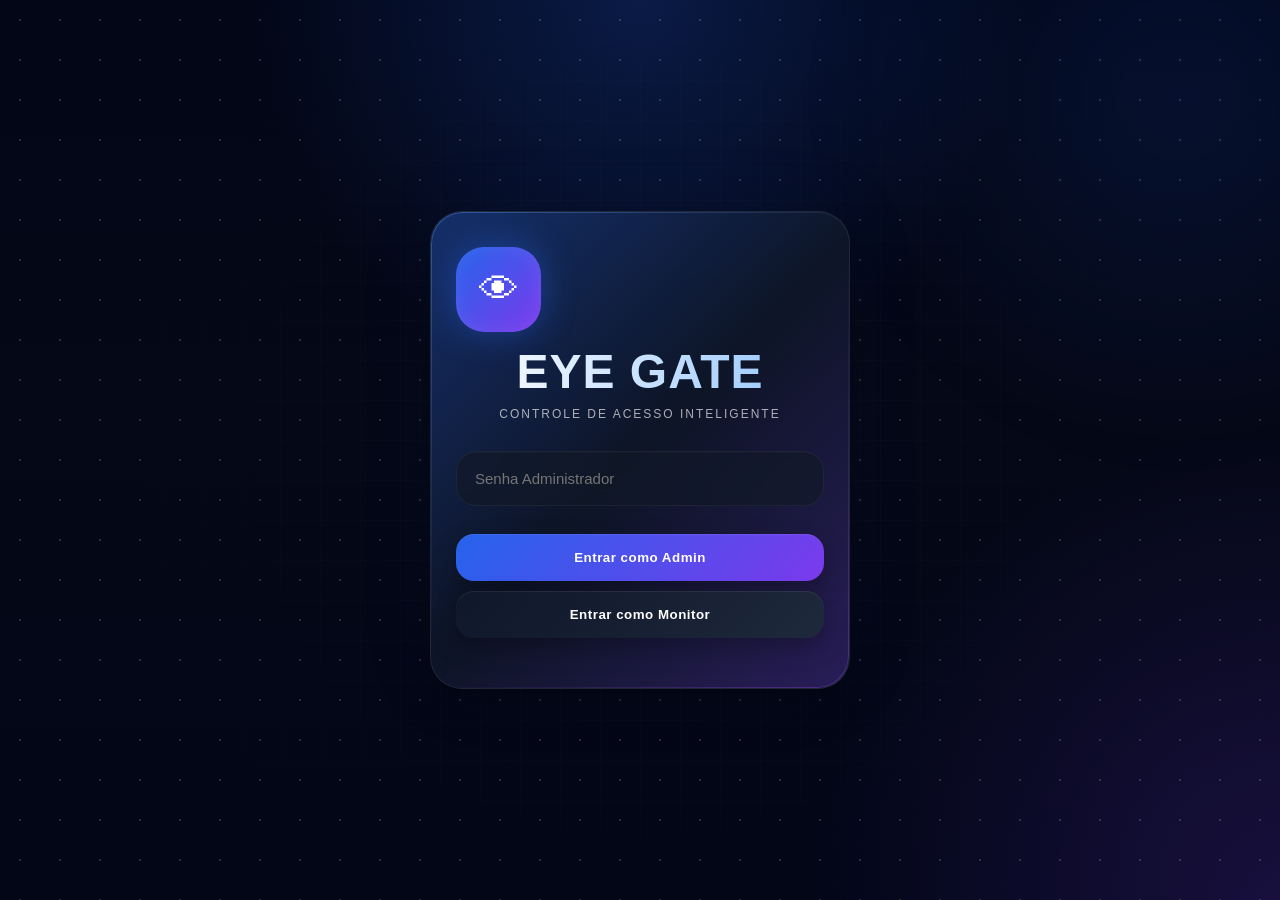
<file: index.html>
<!DOCTYPE html>
<html lang="pt-BR">

<head>

<meta charset="UTF-8">

<meta
  name="viewport"
  content="width=device-width,initial-scale=1.0"
/>

<title>EYE GATE Login</title>

<link
  rel="stylesheet"
  href="./style.css"
/>

<link rel="icon" href="data:,">

</head>

<body>


<!-- ========================= -->
<!-- 🌌 BG -->
<!-- ========================= -->
<div class="bg"></div>

<div class="particles"></div>



<!-- ========================= -->
<!-- 🔐 LOGIN -->
<!-- ========================= -->
<div class="login-page">

  <div class="login-card">

    <div class="login-logo">

      <div class="logo-circle">
        👁
      </div>

      <h1>EYE GATE</h1>

      <p>

      Controle de Acesso Inteligente
      </p>
      
    </div>



    <!-- senha -->
    <input
      type="password"
      id="senha"
      placeholder="Senha Administrador"
    />


    <!-- admin -->
    <button onclick="loginAdmin()">

      Entrar como Admin

    </button>


    <!-- monitor -->
    <button
      class="monitor-btn"
      onclick="entrarMonitor()"
    >

      Entrar como Monitor

    </button>


    <p id="erroLogin"></p>

  </div>

</div>



<!-- ========================= -->
<!-- 📦 SCRIPT -->
<!-- ========================= -->
<script src="./login.js"></script>

</body>
</html>
</file>
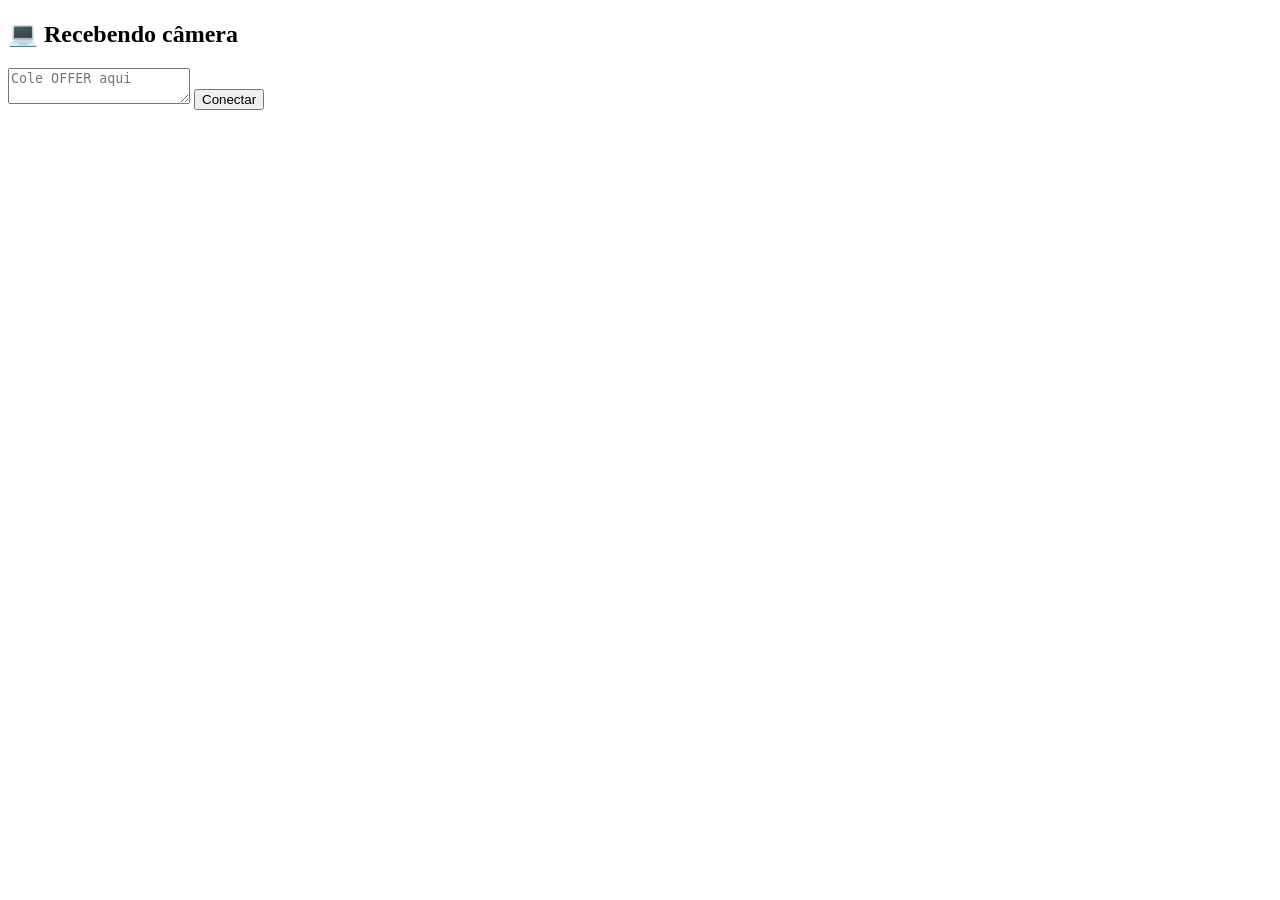
<file: viewer.html>
<!DOCTYPE html>
<html lang="pt-BR">
<head>
<meta charset="UTF-8">
<meta name="viewport" content="width=device-width, initial-scale=1.0">
<title>💻 Viewer</title>
</head>

<body>

<h2>💻 Recebendo câmera</h2>

<textarea id="input" placeholder="Cole OFFER aqui"></textarea>

<button onclick="connect()">Conectar</button>

<div id="container"></div>

<script>

let pc;

function connect() {

  pc = new RTCPeerConnection({
    iceServers: [
      { urls: "stun:stun.l.google.com:19302" }
    ]
  });

  pc.ontrack = (event) => {

    const video = document.createElement("video");
    video.autoplay = true;
    video.playsInline = true;
    video.srcObject = event.streams[0];

    document.getElementById("container").appendChild(video);

  };

  const offer = JSON.parse(document.getElementById("input").value);

  pc.setRemoteDescription(offer).then(async () => {

    const answer = await pc.createAnswer();
    await pc.setLocalDescription(answer);

    alert("Conectado! Agora copie o ANSWER se precisar.");

  });

}

</script>

</body>
</html>
</file>
<file: style.css>
/* ========================= */
/* 🌍 RESET */
/* ========================= */
*{
  margin:0;
  padding:0;
  box-sizing:border-box;
  font-family:
    Arial,
    sans-serif;
}

body{

  background:#050816;

  color:white;

  min-height:100vh;

  overflow-x:hidden;

}


/* ========================= */
/* 🌌 BACKGROUND */
/* ========================= */
.bg{

  position:fixed;

  inset:0;

  background:

    radial-gradient(
      circle at top,
      rgba(37,99,235,0.22),
      transparent 35%
    ),

    radial-gradient(
      circle at bottom right,
      rgba(124,58,237,0.18),
      transparent 30%
    ),

    linear-gradient(
      180deg,
      #020617 0%,
      #050816 45%,
      #020617 100%
    );

  z-index:-3;

}

/* ========================= */
/* 📱 APP */
/* ========================= */
.app{

  width:100%;

  max-width:520px;

  margin:auto;

  padding:20px;

}


/* ========================= */
/* 🧠 HEADER */
/* ========================= */
header{

  margin-bottom:25px;

}

.logo{

  display:flex;

  align-items:center;

  gap:15px;

}

.logo-circle{

  width:85px;

  height:85px;

  border-radius:28px;

  display:flex;

  align-items:center;

  justify-content:center;

  font-size:40px;

  background:
    linear-gradient(
      135deg,
      #2563eb,
      #7c3aed
    );

  box-shadow:

    0 0 35px rgba(37,99,235,0.45),

    inset 0 0 20px rgba(255,255,255,0.08);

}

.logo h1{

  font-size:30px;

}

.logo p{

  opacity:0.7;

  margin-top:3px;

}


/* ========================= */
/* 📷 CAMERA */
/* ========================= */
.camera-box{

  position:relative;

  border-radius:30px;

  overflow:hidden;

  margin-bottom:20px;

  background:black;

  box-shadow:
    0 0 30px rgba(0,0,0,0.4);

}

video{

  width:100%;

  display:block;

}


/* overlay */
.camera-overlay{

  position:absolute;

  inset:0;

  border:
    3px solid rgba(255,255,255,0.12);

  border-radius:30px;

  pointer-events:none;

}


/* ========================= */
/* 📡 STATUS */
/* ========================= */
.status-box{

  margin-bottom:20px;

}

#status{

  background:#111827;

  border-radius:18px;

  padding:16px;

  text-align:center;

  font-size:15px;

  border:
    1px solid rgba(255,255,255,0.08);

}


/* ========================= */
/* 📦 CARDS */
/* ========================= */
.card{

  background:#111827;

  border-radius:25px;

  padding:20px;

  margin-bottom:20px;

  border:
    1px solid rgba(255,255,255,0.05);

  box-shadow:
    0 0 25px rgba(0,0,0,0.25);

}

.card h2{

  margin-bottom:18px;

  font-size:21px;

}


/* ========================= */
/* 🧾 INPUT */
/* ========================= */
input{

  width:100%;

  padding:15px;

  border:none;

  outline:none;

  border-radius:15px;

  background:#1f2937;

  color:white;

  font-size:15px;

  margin-bottom:15px;

}


/* ========================= */
/* 🔘 BOTÃO */
/* ========================= */
button{

  border:none;

  cursor:pointer;

  transition:0.2s;

}

#btnCadastrar{

  width:100%;

  padding:15px;

  border-radius:16px;

  background:
    linear-gradient(
      135deg,
      #2563eb,
      #7c3aed
    );

  color:white;

  font-size:16px;

  font-weight:bold;

}

button:active{

  transform:scale(0.98);

}


/* ========================= */
/* 👥 LISTAS */
/* ========================= */
#lista,
#registros{

  display:flex;

  flex-direction:column;

  gap:12px;

}


/* ========================= */
/* 👤 ITEM */
/* ========================= */
.item{

  background:#1f2937;

  border-radius:18px;

  padding:15px;

  display:flex;

  align-items:center;

  justify-content:space-between;

  gap:10px;

}


/* ========================= */
/* 🧠 INFOS */
/* ========================= */
.item-info{

  display:flex;

  flex-direction:column;

  gap:5px;

}

.item-info small{

  opacity:0.7;

}


/* ========================= */
/* 🔘 AÇÕES */
/* ========================= */
.item-actions{

  display:flex;

  gap:8px;

}


/* ========================= */
/* 🔵 BOTÕES PEQUENOS */
/* ========================= */
.small-btn{

  padding:10px 14px;

  border-radius:12px;

  color:white;

  font-size:13px;

  font-weight:bold;

}

.view-btn{

  background:#2563eb;

}

.delete-btn{

  background:#dc2626;

}


/* ========================= */
/* 📋 MODAL */
/* ========================= */
.modal{

  position:fixed;

  inset:0;

  background:
    rgba(0,0,0,0.6);

  display:none;

  align-items:center;

  justify-content:center;

  padding:20px;

  z-index:1000;

}


/* abrir modal */
.modal.show{

  display:flex;

}


/* conteúdo */
.modal-content{

  width:100%;

  max-width:500px;

  background:#111827;

  border-radius:25px;

  padding:20px;

  max-height:80vh;

  overflow:auto;

}


/* topo modal */
.modal-header{

  display:flex;

  justify-content:space-between;

  align-items:center;

  margin-bottom:20px;

}


/* fechar */
.close{

  width:40px;

  height:40px;

  border-radius:12px;

  background:#dc2626;

  color:white;

  font-size:18px;

}


/* ========================= */
/* 🕒 REGISTRO ITEM */
/* ========================= */
.registro-item{

  background:#1f2937;

  padding:14px;

  border-radius:16px;

  margin-bottom:10px;

  display:flex;

  justify-content:space-between;

  align-items:center;

}


/* ========================= */
/* ✨ ANIMAÇÕES */
/* ========================= */
.card,
.camera-box,
.modal-content,
#status{

  animation:fade 0.4s ease;

}

@keyframes fade{

  from{
    opacity:0;
    transform:translateY(10px);
  }

  to{
    opacity:1;
    transform:translateY(0);
  }

}


/* ========================= */
/* 🔀 TABS */
/* ========================= */
.tabs{

  display:flex;

  gap:10px;

}

.tab{

  flex:1;

  padding:14px;

  border-radius:16px;

  background:#1f2937;

  color:white;

  font-weight:bold;

  font-size:15px;

}

.tab.active{

  background:
    linear-gradient(
      135deg,
      #2563eb,
      #7c3aed
    );

}


/* ========================= */
/* 🧠 TOPO CARD */
/* ========================= */
.top-card{

  display:flex;

  align-items:center;

  justify-content:space-between;

  gap:10px;

  margin-bottom:18px;

}


/* ========================= */
/* 👀 MONITOR */
/* ========================= */
#monitorRegistros{

  display:flex;

  flex-direction:column;

  gap:12px;

}


/* ========================= */
/* 📱 RESPONSIVO */
/* ========================= */
@media(max-width:500px){

  .top-card{

    flex-direction:column;

    align-items:stretch;

  }

}


/* ========================= */
/* 👀 MONITOR CLOCK */
/* ========================= */
.monitor-clock{

  text-align:center;

  padding:30px 20px;

}

#clockHora{

  font-size:52px;

  font-weight:bold;

  margin-bottom:10px;

  color:#60a5fa;

  text-shadow:
    0 0 20px rgba(96,165,250,0.5);

}

#clockData{

  font-size:18px;

  opacity:0.8;

}


/* ========================= */
/* 📡 STATUS MONITOR */
/* ========================= */
.monitor-status{

  text-align:center;

}

#monitorStatus{

  margin-top:15px;

  font-size:18px;

  padding:18px;

  border-radius:18px;

  background:#1f2937;

}


/* ========================= */
/* ✨ REGISTRO AO VIVO */
/* ========================= */
.live-registro{

  animation:livePop 0.4s ease;

  border:
    1px solid rgba(96,165,250,0.2);

}

@keyframes livePop{

  from{

    opacity:0;

    transform:
      translateY(10px)
      scale(0.98);

  }

  to{

    opacity:1;

    transform:
      translateY(0)
      scale(1);

  }

}


/* ========================= */
/* 📱 MOBILE */
/* ========================= */
@media(max-width:500px){

  #clockHora{

    font-size:42px;

  }

}


/* ========================= */
/* 🤖 OVERLAY IA */
/* ========================= */
.camera-overlay{

  position:absolute;

  inset:0;

  display:flex;

  align-items:center;

  justify-content:center;

  pointer-events:none;

}


/* ========================= */
/* 🟢 FACE FRAME */
/* ========================= */
.face-frame{

  position:relative;

  width:220px;

  height:280px;

  border:
    3px solid rgba(96,165,250,0.8);

  border-radius:30px;

  box-shadow:

    0 0 25px
    rgba(96,165,250,0.4),

    inset 0 0 20px
    rgba(96,165,250,0.2);

  animation:
    pulseFrame 2s infinite;

}


/* ========================= */
/* ✨ PULSO */
/* ========================= */
@keyframes pulseFrame{

  0%{

    transform:scale(1);

    opacity:0.9;

  }

  50%{

    transform:scale(1.02);

    opacity:1;

  }

  100%{

    transform:scale(1);

    opacity:0.9;

  }

}


/* ========================= */
/* 📡 SCAN */
/* ========================= */
.scan-line{

  opacity:0.95;

  position:absolute;

  width:240px;

  height:4px;

  background:

    linear-gradient(
      90deg,
      transparent,
      #60a5fa,
      transparent
    );

  box-shadow:
    0 0 20px #60a5fa;

  border-radius:999px;

  animation:
    scanMove 2.2s infinite;

}


/* ========================= */
/* 🎞 SCAN ANIM */
/* ========================= */
@keyframes scanMove{

  0%{

    transform:
      translateY(-130px);

    opacity:0;

  }

  20%{

    opacity:1;

  }

  50%{

    opacity:1;

  }

  100%{

    transform:
      translateY(130px);

    opacity:0;

  }

}


/* ========================= */
/* ✅ FACE DETECTADA */
/* ========================= */
.face-detected .face-frame{

  border-color:#22c55e;

  box-shadow:

    0 0 35px
    rgba(34,197,94,0.7),

    inset 0 0 20px
    rgba(34,197,94,0.25);

}


.face-detected .scan-line{

  background:

    linear-gradient(
      90deg,
      transparent,
      #22c55e,
      transparent
    );

  box-shadow:
    0 0 25px #22c55e;

}



/* ========================= */
/* 🔐 LOGIN PAGE */
/* ========================= */
.login-page{

  min-height:100vh;

  display:flex;

  align-items:center;

  justify-content:center;

  padding:20px;

}


/* ========================= */
/* 🔐 LOGIN CARD */
/* ========================= */
.login-card{

  width:100%;

  max-width:420px;

  background:
    rgba(15,23,42,0.88);

  backdrop-filter:blur(22px);

  border:
    1px solid rgba(255,255,255,0.08);

  border-radius:32px;

  padding:35px 25px;

  box-shadow:

    0 10px 40px rgba(0,0,0,0.45),

    0 0 80px rgba(37,99,235,0.08),

    inset 0 1px 1px rgba(255,255,255,0.05);

  position:relative;

  overflow:hidden;

}

/* ========================= */
/* 🧠 LOGIN LOGO */
/* ========================= */
.login-logo{

  text-align:center;

  margin-bottom:30px;

}

.login-logo h1{

  font-size:48px;

  margin-top:12px;

  font-weight:800;

  letter-spacing:1px;

  background:
    linear-gradient(
      90deg,
      white,
      #93c5fd
    );

  -webkit-background-clip:text;

  -webkit-text-fill-color:transparent;

}

.login-logo p{

  opacity:0.7;

  margin-top:8px;

}


/* ========================= */
/* 📦 LOGIN INPUT */
/* ========================= */
.login-card input{

  width:100%;

  border:none;

  outline:none;

  margin-bottom:18px;

  padding:18px;

  border-radius:20px;

  background:
    rgba(17,24,39,0.72);

  color:white;

  font-size:15px;

  border:
    1px solid rgba(255,255,255,0.05);

  transition:0.3s;

  backdrop-filter:blur(10px);

  box-shadow:
    inset 0 1px 1px rgba(255,255,255,0.03);

}


/* ========================= */
/* 🔘 LOGIN BUTTONS */
/* ========================= */
.login-card button{

  width:100%;

  border:none;

  padding:16px;

  border-radius:18px;

  color:white;

  font-weight:bold;

  cursor:pointer;

  margin-top:10px;

  transition:0.25s;

  letter-spacing:0.5px;

  position:relative;

  overflow:hidden;

  box-shadow:

    inset 0 1px 1px rgba(255,255,255,0.08),

    0 10px 25px rgba(0,0,0,0.25);

}

.login-card button:hover{

  box-shadow:
  0 10px 25px rgba(37,99,235,0.35);
  transform:translateY(-2px);

}


/* admin */
.login-card button:first-of-type{

  background:
    linear-gradient(
      135deg,
      #2563eb,
      #7c3aed
    );

}


/* monitor */
.monitor-btn{

  background:
    linear-gradient(
      135deg,
      #0f172a,
      #1e293b
    );

}


/* ========================= */
/* ❌ LOGIN ERRO */
/* ========================= */
#erroLogin{

  margin-top:15px;

  text-align:center;

  color:#f87171;

}

/* ========================= */
/* ✨ PARTICLES */
/* ========================= */

.particles{

  position:fixed;

  inset:0;

  overflow:hidden;

  z-index:-2;

  pointer-events:none;

}


.particles::before,
.particles::after{

  content:"";

  position:absolute;

  width:200%;
  height:200%;

  background-image:
    radial-gradient(
      rgba(255,255,255,0.12) 1px,
      transparent 1px
    );

  background-size:40px 40px;

  animation:moveParticles 40s linear infinite;

}


.particles::after{

  animation-direction:reverse;

  opacity:0.35;

}


@keyframes moveParticles{

  from{
    transform:translate(0,0);
  }

  to{
    transform:translate(-200px,-200px);
  }

}

/* ========================= */
/* ✨ LOGIN GLOW */
/* ========================= */

.login-card::before{

  content:"";

  position:absolute;

  inset:-2px;

  background:
    linear-gradient(
      135deg,
      rgba(37,99,235,0.35),
      transparent,
      rgba(124,58,237,0.25)
    );

  z-index:-1;

}

/* ========================= */
/* 🌐 FUTURE GRID */
/* ========================= */

body::before{

  content:"";

  position:fixed;

  inset:0;

  background:

    linear-gradient(
      rgba(255,255,255,0.025) 1px,
      transparent 1px
    ),

    linear-gradient(
      90deg,
      rgba(255,255,255,0.025) 1px,
      transparent 1px
    );

  background-size:40px 40px;

  mask-image:
    radial-gradient(
      circle at center,
      black,
      transparent 85%
    );

  pointer-events:none;

  z-index:-1;

}

/* ========================= */
/* ✨ CYBER BORDER */
/* ========================= */

.login-card::after{

  content:"";

  position:absolute;

  inset:0;

  border-radius:32px;

  padding:1px;

  background:
    linear-gradient(
      135deg,
      rgba(96,165,250,0.5),
      transparent,
      rgba(168,85,247,0.45)
    );

  -webkit-mask:

    linear-gradient(#fff 0 0)
    content-box,

    linear-gradient(#fff 0 0);

  -webkit-mask-composite:xor;

  pointer-events:none;

  opacity:0.7;

}

/* ========================= */
/* 🌌 AMBIENT LIGHT */
/* ========================= */

body::after{

  content:"";

  position:fixed;

  width:700px;
  height:700px;

  background:
    radial-gradient(
      rgba(37,99,235,0.12),
      transparent 70%
    );

  top:-250px;
  right:-250px;

  filter:blur(40px);

  pointer-events:none;

  z-index:-2;

}

/* ========================= */
/* ✨ BUTTON SHINE */
/* ========================= */

.login-card button::before{

  content:"";

  position:absolute;

  top:0;
  left:-120%;

  width:80%;
  height:100%;

  background:
    linear-gradient(
      90deg,
      transparent,
      rgba(255,255,255,0.18),
      transparent
    );

  transform:skewX(-25deg);

  transition:0.7s;

}


.login-card button:hover::before{

  left:130%;

}

/* ========================= */
/* 👁 FACE CORNERS */
/* ========================= */

.face-frame::before,
.face-frame::after{

  content:"";

  position:absolute;

  width:35px;
  height:35px;

  border:
    4px solid #60a5fa;

}


.face-frame::before{

  top:-6px;
  left:-6px;

  border-right:none;
  border-bottom:none;

}


.face-frame::after{

  bottom:-6px;
  right:-6px;

  border-left:none;
  border-top:none;

}

/* ========================= */
/* 🤖 SYSTEM TEXT */
/* ========================= */

.login-logo p{

  text-transform:uppercase;

  letter-spacing:2px;

  font-size:12px;

  opacity:0.65;

}

/* ========================= */
/* ✨ FLOAT CARD */
/* ========================= */

.login-card{

  animation:
    floatCard 6s ease-in-out infinite;

}


@keyframes floatCard{

  0%{
    transform:translateY(0px);
  }

  50%{
    transform:translateY(-6px);
  }

  100%{
    transform:translateY(0px);
  }

}
</file>
